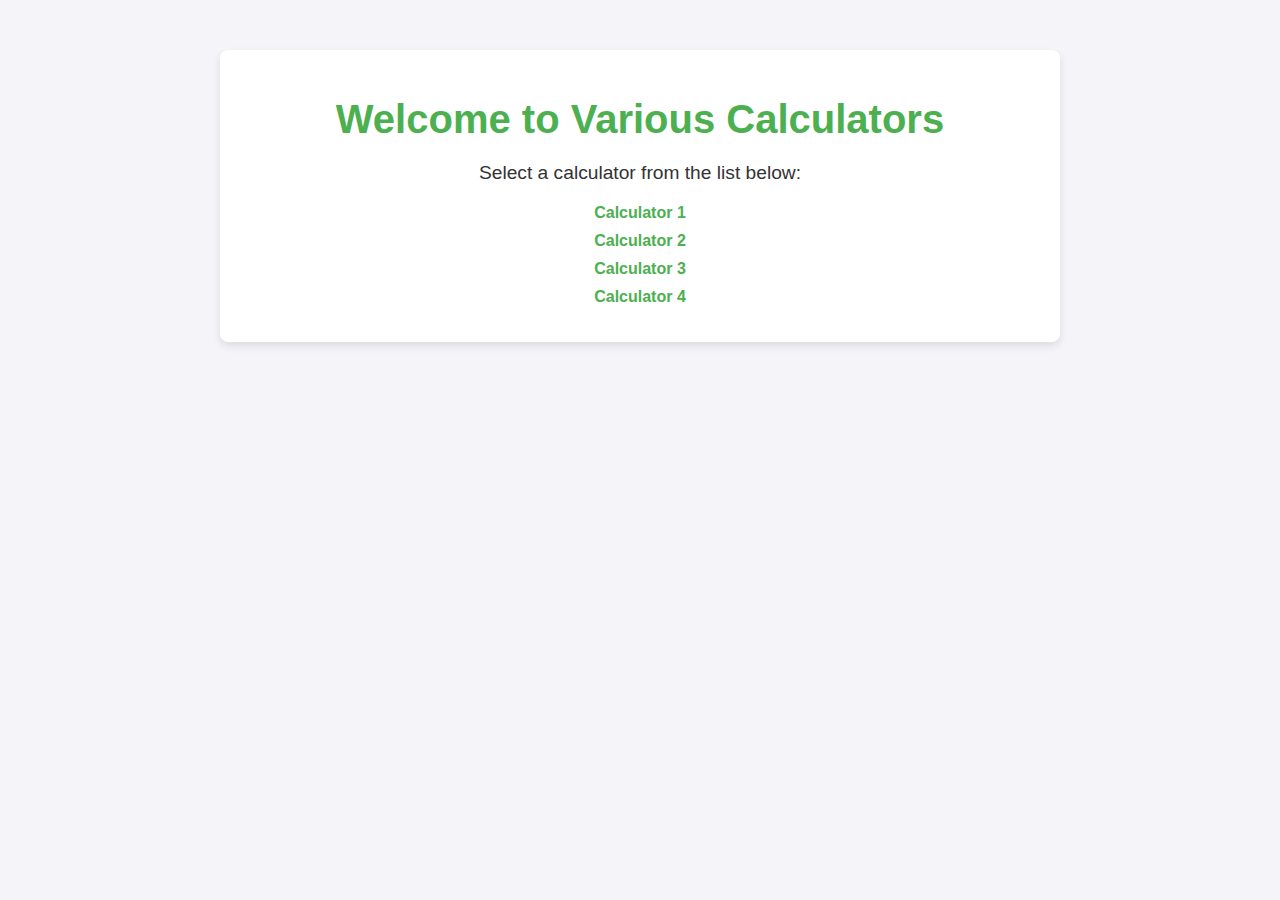
<file: index.html>
<!DOCTYPE html>
<html lang="en">
<head>
    <meta charset="UTF-8">
    <meta name="viewport" content="width=device-width, initial-scale=1.0">
    <title>Various Calculators</title>
    <link rel="stylesheet" href="styles.css">
</head>
<body>
    <div class="container">
        <h1>Welcome to Various Calculators</h1>
        <p>Select a calculator from the list below:</p>
        <ul>
            <li><a href="calculator1.html">Calculator 1</a></li>
            <li><a href="calculator2.html">Calculator 2</a></li>
            <li><a href="calculator3.html">Calculator 3</a></li>
            <li><a href="calculator4.html">Calculator 4</a></li>
            <!-- Add more links here if there are additional calculators -->
        </ul>
    </div>
</body>
</html>
</file>
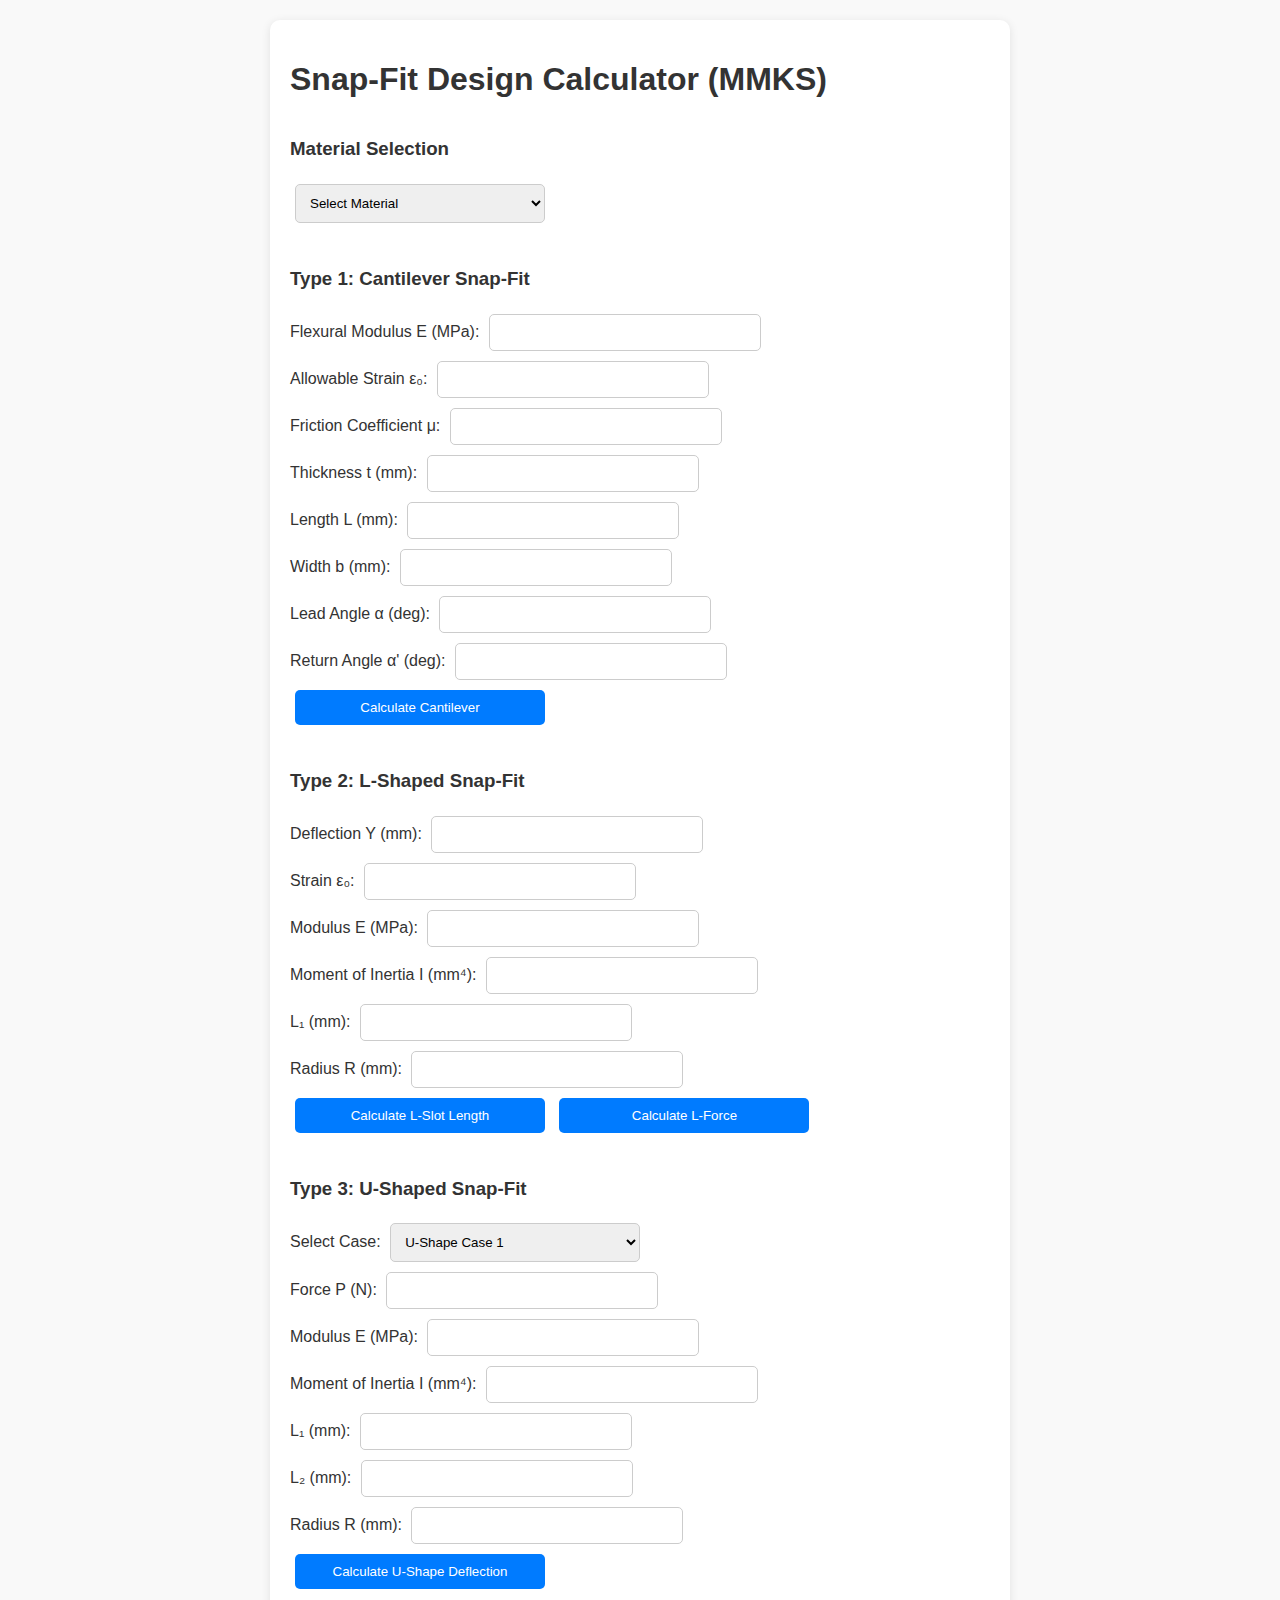
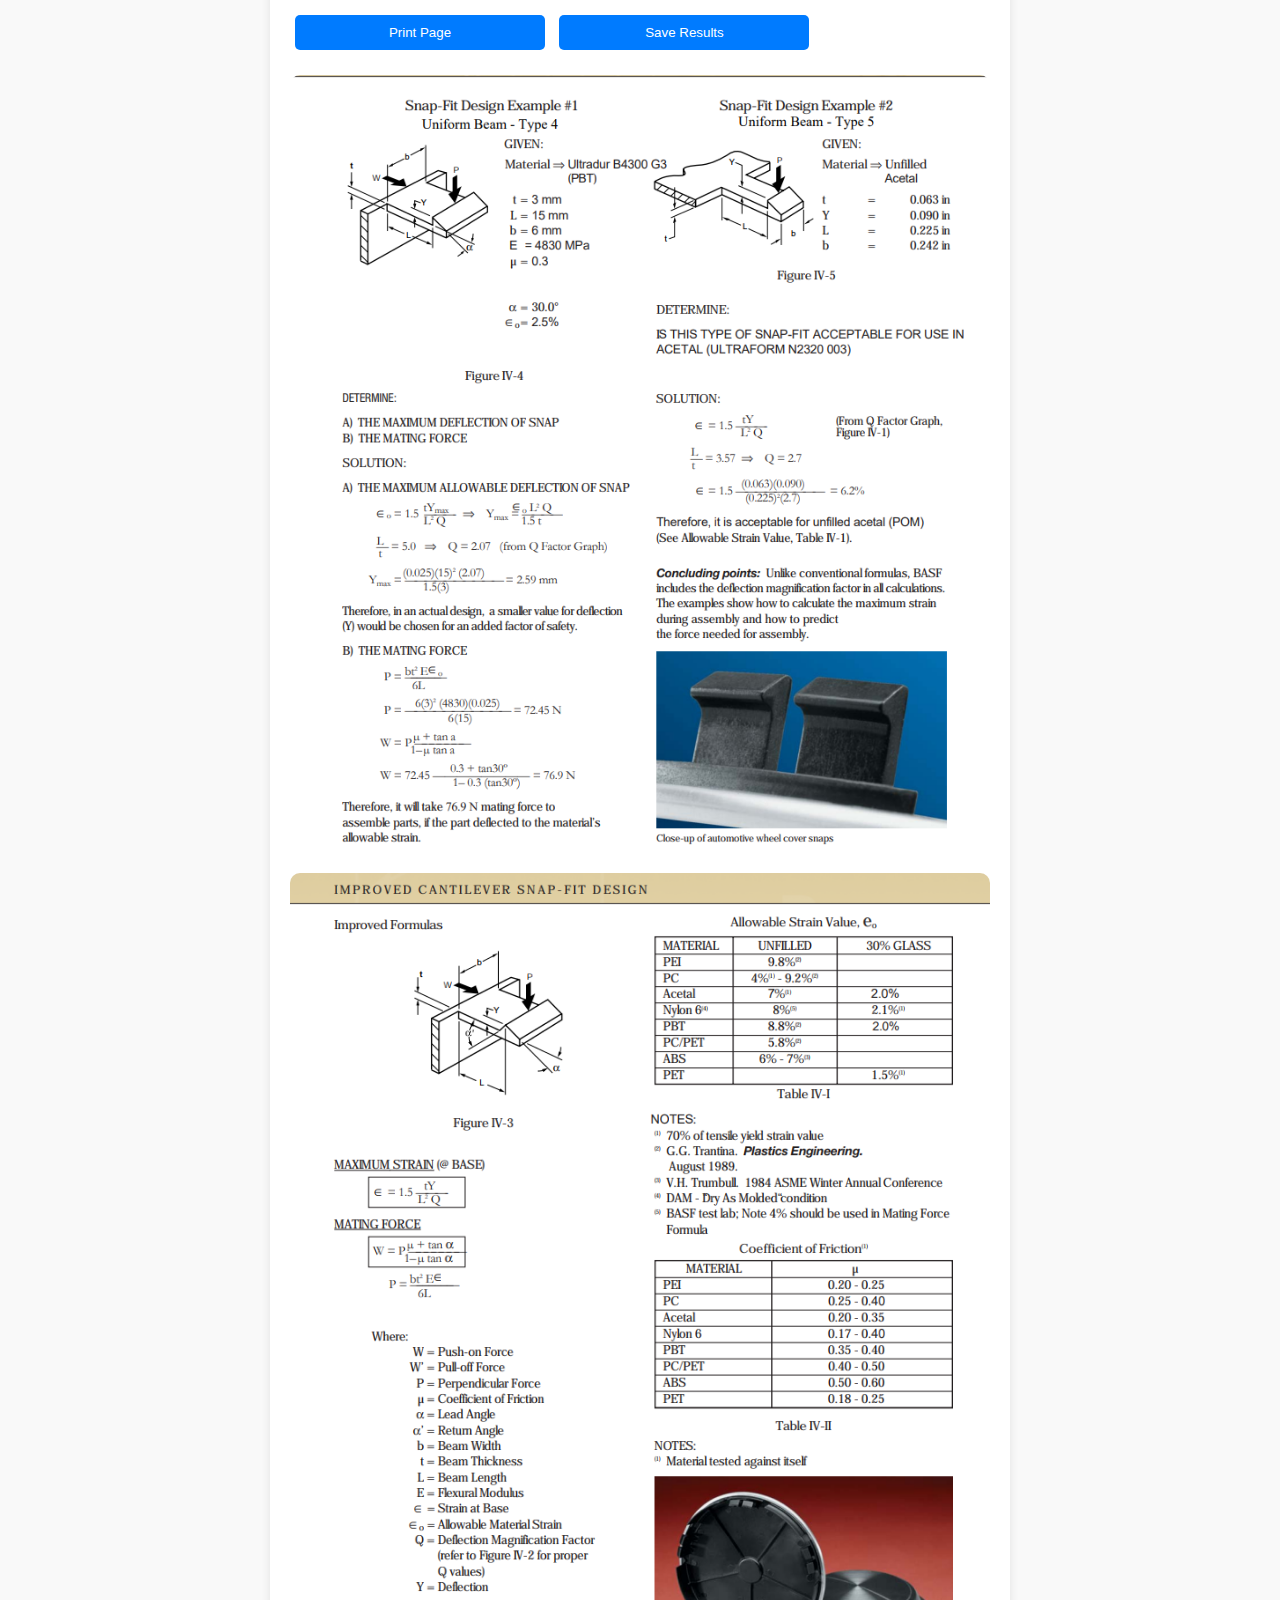
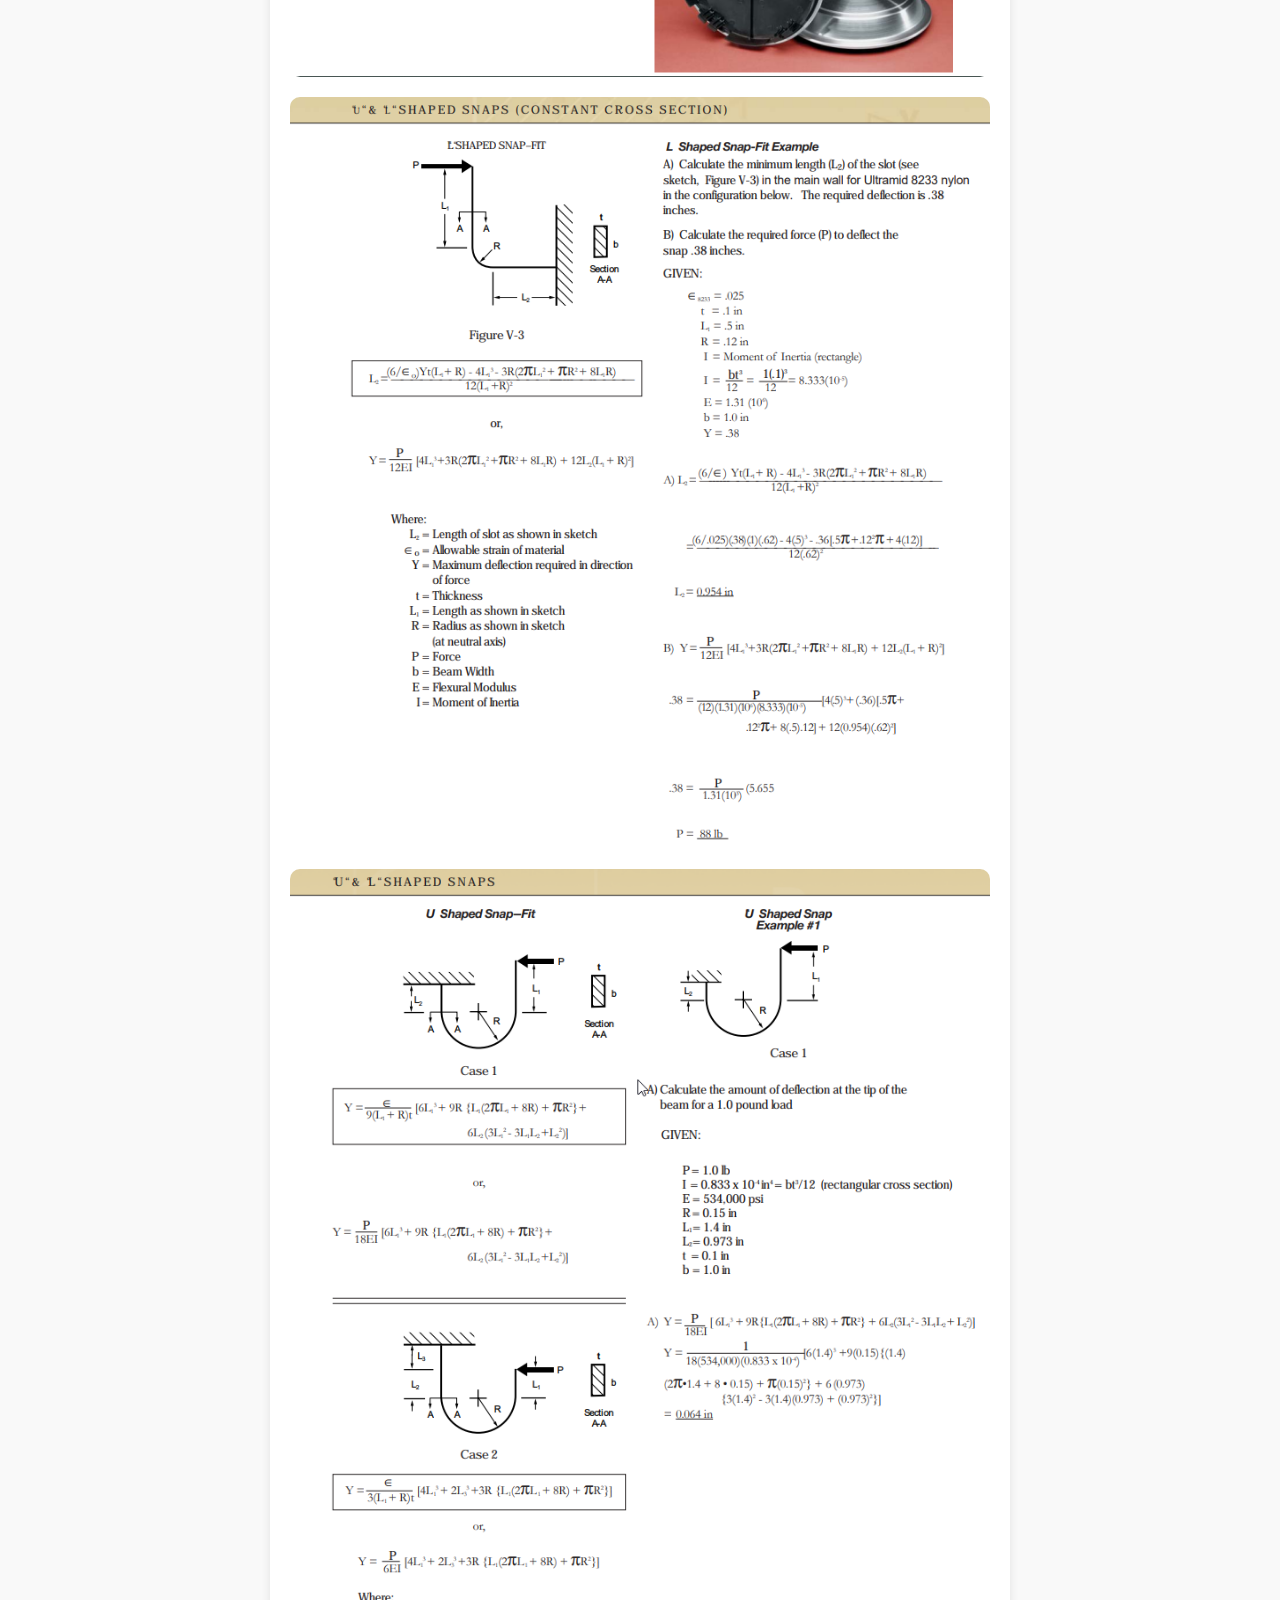
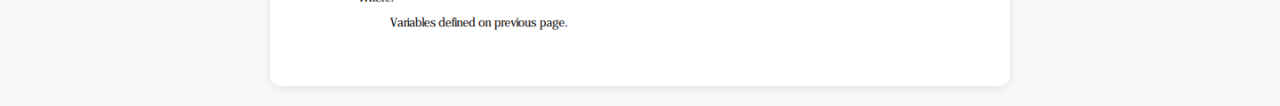
<file: snapfit-canteliver.html>
<!DOCTYPE html>
<html lang="en">
<head>
  <meta charset="UTF-8">
  <meta name="viewport" content="width=device-width, initial-scale=1.0">
  <title>Snap-Fit Calculator (MMKS)</title>
  <style>
    body { font-family: 'Segoe UI', Tahoma, Geneva, Verdana, sans-serif; margin: 20px; background: #f9f9f9; color: #333; }
    input, button, select { margin: 5px; padding: 10px; width: 250px; border: 1px solid #ccc; border-radius: 5px; }
    button { background-color: #007BFF; color: white; border: none; cursor: pointer; }
    button:hover { background-color: #0056b3; }
    .output { margin-top: 20px; padding: 10px; background: white; border-radius: 8px; box-shadow: 0 2px 5px rgba(0,0,0,0.1); }
    .container { max-width: 700px; margin: auto; background: white; padding: 20px; border-radius: 10px; box-shadow: 0 2px 10px rgba(0,0,0,0.1); }
    img { display: block; margin: 20px auto; max-width: 100%; height: auto; border-radius: 10px; }
    h3 { margin-top: 40px; }
  </style>
</head>
<body>
  <div class="container">
    <h1>Snap-Fit Design Calculator (MMKS)</h1>

    <h3>Material Selection</h3>
    <select id="material" onchange="prefillMaterial()">
      <option value="">Select Material</option>
      <option value="PEEK">PEEK</option>
      <option value="PEI">PEI</option>
      <option value="PC">PC</option>
      <option value="Acetal">Acetal</option>
      <option value="Nylon6">Nylon 6</option>
      <option value="PBT">PBT</option>
      <option value="ABS">ABS</option>
    </select>

    <h3>Type 1: Cantilever Snap-Fit</h3>
    <label>Flexural Modulus E (MPa): <input id="E" type="number"></label><br>
    <label>Allowable Strain ε₀: <input id="epsilon0" type="number" step="any"></label><br>
    <label>Friction Coefficient μ: <input id="mu" type="number" step="any"></label><br>
    <label>Thickness t (mm): <input id="t" type="number"></label><br>
    <label>Length L (mm): <input id="L" type="number"></label><br>
    <label>Width b (mm): <input id="b" type="number"></label><br>
    <label>Lead Angle α (deg): <input id="alpha" type="number"></label><br>
    <label>Return Angle α' (deg): <input id="alpha_return" type="number"></label><br>
    <button onclick="calculateCantilever()">Calculate Cantilever</button>
    <p id="cantilever_result"></p>

    <h3>Type 2: L-Shaped Snap-Fit</h3>
    <label>Deflection Y (mm): <input id="LY" type="number"></label><br>
    <label>Strain ε₀: <input id="Leps" type="number" step="any"></label><br>
    <label>Modulus E (MPa): <input id="LE" type="number"></label><br>
    <label>Moment of Inertia I (mm⁴): <input id="LI" type="number" step="any"></label><br>
    <label>L₁ (mm): <input id="L1" type="number"></label><br>
    <label>Radius R (mm): <input id="LR" type="number"></label><br>
    <button onclick="calcLSlotLength()">Calculate L-Slot Length</button>
    <button onclick="calcLForce()">Calculate L-Force</button>
    <p id="l_result"></p>

    <h3>Type 3: U-Shaped Snap-Fit</h3>
    <label>Select Case:
      <select id="ucase">
        <option value="1">U-Shape Case 1</option>
        <option value="2">U-Shape Case 2</option>
      </select>
    </label><br>
    <label>Force P (N): <input id="UP" type="number"></label><br>
    <label>Modulus E (MPa): <input id="UE" type="number"></label><br>
    <label>Moment of Inertia I (mm⁴): <input id="UI" type="number"></label><br>
    <label>L₁ (mm): <input id="UL1" type="number"></label><br>
    <label>L₂ (mm): <input id="UL2" type="number"></label><br>
    <label>Radius R (mm): <input id="UR" type="number"></label><br>
    <button onclick="calcUDeflection()">Calculate U-Shape Deflection</button>
    <p id="u_result"></p>

    <button onclick="window.print()">Print Page</button>
    <button onclick="saveResults()">Save Results</button>

    <img src="./flexture/page1.png" alt="Snap Fit Example Image">
    <img src="./flexture/page2.png" alt="Snap Fit Example Image">
    <img src="./flexture/L-page2.png " alt="L Snap Fit Diagram">
    <img src="/flexture/U-page1.png" alt="U Snap Fit Diagram">
  </div>

<script>
function prefillMaterial() {
  const material = document.getElementById('material').value;
  const properties = {
    "PEEK": { E: 4100, epsilon0: 0.098, mu: 0.22 },
    "PEI": { E: 3300, epsilon0: 0.098, mu: 0.225 },
    "PC": { E: 2300, epsilon0: 0.092, mu: 0.325 },
    "Acetal": { E: 2800, epsilon0: 0.07, mu: 0.275 },
    "Nylon6": { E: 1700, epsilon0: 0.08, mu: 0.285 },
    "PBT": { E: 2400, epsilon0: 0.088, mu: 0.4 },
    "ABS": { E: 2200, epsilon0: 0.065, mu: 0.55 }
  };
  if (properties[material]) {
    document.getElementById('E').value = properties[material].E;
    document.getElementById('LE').value = properties[material].E;
    document.getElementById('UE').value = properties[material].E;
    document.getElementById('epsilon0').value = properties[material].epsilon0;
    document.getElementById('Leps').value = properties[material].epsilon0;
    document.getElementById('mu').value = properties[material].mu;
  }
}

function calculateCantilever() {
  const E = parseFloat(document.getElementById('E').value);
  const epsilon0 = parseFloat(document.getElementById('epsilon0').value);
  const mu = parseFloat(document.getElementById('mu').value);
  const t = parseFloat(document.getElementById('t').value);
  const L = parseFloat(document.getElementById('L').value);
  const b = parseFloat(document.getElementById('b').value);
  const alpha = parseFloat(document.getElementById('alpha').value) * Math.PI / 180;
  const alpha_return = parseFloat(document.getElementById('alpha_return').value) * Math.PI / 180;

  const Q = 2.07;
  const Ymax = (epsilon0 * Math.pow(L, 2) * Q) / (1.5 * t);
  const P = (b * Math.pow(t, 2) * E * epsilon0) / (6 * L);
  const W = (P * (mu + Math.tan(alpha))) / (1 - mu * Math.tan(alpha_return));

  document.getElementById('cantilever_result').innerText = 
    `Maximum Allowable Deflection (Ymax): ${Ymax.toFixed(2)} mm\n` +
    `Insertion Force (P): ${P.toFixed(2)} N\n` +
    `Mating Force (W): ${W.toFixed(2)} N`;
}


function calcLSlotLength() {
  const Y = parseFloat(document.getElementById('LY').value);
  const eps = parseFloat(document.getElementById('Leps').value);
  const E = parseFloat(document.getElementById('LE').value);
  const R = parseFloat(document.getElementById('LR').value);
  const L1 = parseFloat(document.getElementById('L1').value);
  const L2 = (6 / (E * eps)) * Y * (4 * Math.PI * L1 * R + 8 * L1 * R + 12 * L1 * (L1 + R)) / (12 * Math.pow((L1 + R), 2));
  document.getElementById('l_result').innerText = `Required L₂: ${L2.toFixed(2)} mm`;
}

function calcLForce() {
  const Y = parseFloat(document.getElementById('LY').value);
  const E = parseFloat(document.getElementById('LE').value);
  const I = parseFloat(document.getElementById('LI').value);
  const L1 = parseFloat(document.getElementById('L1').value);
  const R = parseFloat(document.getElementById('LR').value);
  const num = 4 * Math.PI * L1 * R + 8 * L1 * R + 12 * L1 * (L1 + R);
  const den = 12 * Math.pow((L1 + R), 2);
  const P = (12 * E * I * Y) / (num / den);
  document.getElementById('l_result').innerText = `Required P: ${P.toFixed(2)} N`;
}

function calcUDeflection() {
  const P = parseFloat(document.getElementById('UP').value);
  const E = parseFloat(document.getElementById('UE').value);
  const I = parseFloat(document.getElementById('UI').value);
  const L1 = parseFloat(document.getElementById('UL1').value);
  const L2 = parseFloat(document.getElementById('UL2').value);
  const R = parseFloat(document.getElementById('UR').value);
  const caseType = document.getElementById('ucase').value;
  let Y;
  if (caseType === "1") {
    Y = (P / (18 * E * I)) * (6 * L1 * L1 + 9 * R * (2 * Math.PI * L1 + 8 * R) + 6 * L2 * (3 * L1 * L1 - 3 * L1 * L2 + L2 * L2));
  } else {
    Y = (P / (6 * E * I)) * (4 * L1 * L1 + 2 * L1 + 3 * R * (2 * Math.PI * L1 + 8 * R));
  }
  document.getElementById('u_result').innerText = `Deflection Y: ${Y.toFixed(2)} mm`;
}

function saveResults() {
  const results = `Snap-Fit Input Parameters:\n\n` +
    `Material: ${document.getElementById('material').value}\n` +
    `Flexural Modulus E (MPa): ${document.getElementById('E').value}\n` +
    `Allowable Strain ε₀: ${document.getElementById('epsilon0').value}\n` +
    `Friction Coefficient μ: ${document.getElementById('mu').value}\n` +
    `Thickness t (mm): ${document.getElementById('t').value}\n` +
    `Length L (mm): ${document.getElementById('L').value}\n` +
    `Width b (mm): ${document.getElementById('b').value}\n` +
    `Lead Angle α (deg): ${document.getElementById('alpha').value}\n` +
    `Return Angle α' (deg): ${document.getElementById('alpha_return').value}\n` +
    `\nCantilever Result: ${document.getElementById('cantilever_result').innerText}\n\n` +
    `L-Slot Input Parameters:\n` +
    `Deflection Y (mm): ${document.getElementById('LY').value}\n` +
    `Moment of Inertia I (mm⁴): ${document.getElementById('LI').value}\n` +
    `L₁ (mm): ${document.getElementById('L1').value}\n` +
    `Radius R (mm): ${document.getElementById('LR').value}\n` +
    `\nL-Slot Result: ${document.getElementById('l_result').innerText}\n\n` +
    `U-Shape Input Parameters:\n` +
    `Case: ${document.getElementById('ucase').value}\n` +
    `Force P (N): ${document.getElementById('UP').value}\n` +
    `Moment of Inertia I (mm⁴): ${document.getElementById('UI').value}\n` +
    `L₁ (mm): ${document.getElementById('UL1').value}\n` +
    `L₂ (mm): ${document.getElementById('UL2').value}\n` +
    `Radius R (mm): ${document.getElementById('UR').value}\n` +
    `\nU-Shape Result: ${document.getElementById('u_result').innerText}`;

  const blob = new Blob([results], { type: 'text/plain' });
  const link = document.createElement('a');
  link.href = URL.createObjectURL(blob);
  link.download = 'snapfit_full_results.txt';
  link.click();
}
</script>

</body>
</html>
</file>
<file: styles.css>
body {
    font-family: Arial, sans-serif;
    margin: 0;
    padding: 0;
    background-color: #f4f4f9;
    color: #333;
}

.container {
    max-width: 800px;
    margin: 50px auto;
    padding: 20px;
    background: #ffffff;
    box-shadow: 0 4px 8px rgba(0, 0, 0, 0.1);
    border-radius: 8px;
    text-align: center;
}

h1 {
    font-size: 2.5em;
    color: #4CAF50;
    margin-bottom: 20px;
}

p {
    font-size: 1.2em;
    margin-bottom: 20px;
}

ul {
    list-style-type: none;
    padding: 0;
}

li {
    margin: 10px 0;
}

a {
    text-decoration: none;
    color: #4CAF50;
    font-weight: bold;
    transition: color 0.3s ease;
}

a:hover {
    color: #388E3C;
}
</file>
